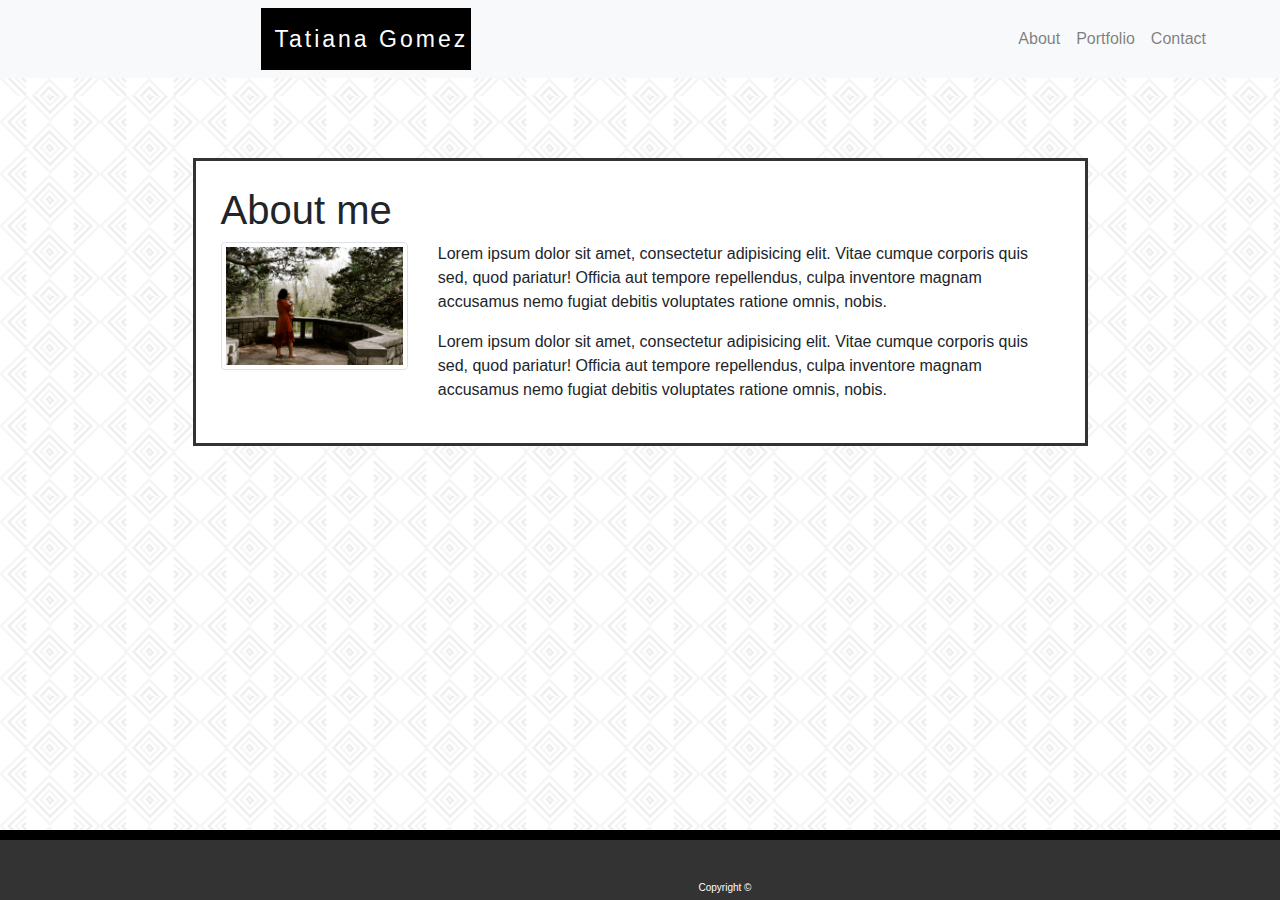
<file: index.html>
<!DOCTYPE html>
<html lang="en-us">

<head>
    <meta charset="UTF-8">
    <title>About | Tatiana Gomez</title>
    <link rel="stylesheet" href="https://stackpath.bootstrapcdn.com/bootstrap/4.3.1/css/bootstrap.min.css" integrity="sha384-ggOyR0iXCbMQv3Xipma34MD+dH/1fQ784/j6cY/iJTQUOhcWr7x9JvoRxT2MZw1T" crossorigin="anonymous">
    <link rel="stylesheet" type="text/css" href="assets/style.css">
</head>

<body>
    <nav class="navbar navbar-expand-lg navbar-light bg-light">
        <a class="navbar-brand" href="#">Tatiana Gomez</a>
        <button class="navbar-toggler" type="button" data-toggle="collapse" data-target="#navbarNav" aria-controls="navbarNav" aria-expanded="false" aria-label="Toggle navigation">
          <span class="navbar-toggler-icon"></span>
        </button>
        <div class="collapse navbar-collapse justify-content-end" id="navbarNav">
          <ul class="navbar-nav">
            <li class="nav-item">
              <a class="nav-link" href="index.html">About</a>
            </li>
            <li class="nav-item">
              <a class="nav-link" href="portfolio.html">Portfolio</a>
            </li>
            <li class="nav-item">
              <a class="nav-link" href="contact.html">Contact</a>
            </li>
            
          </ul>
        </div>
      </nav>
      
      <div class="container">
          <div class="row">
              <div class="col-md-12 col-sm-8">
                  <h1>About me</h1>
                  
              </div>
          </div>
       
          <div class="row">
              <div class="col-xs-4 col-sm-4 col-md-4 col-lg-3">
                <img class="img img-thumbnail" src="assets/tati.jpg" height="200" width="200">
              </div>
              <div class="col-xs-8 col-sm-8 col-md-8 col-lg-9">
                  <p>Lorem ipsum dolor sit amet, consectetur adipisicing elit. Vitae cumque corporis quis sed, quod pariatur! Officia aut tempore repellendus, culpa inventore magnam accusamus nemo fugiat debitis voluptates ratione omnis, nobis.</p>
                <p>Lorem ipsum dolor sit amet, consectetur adipisicing elit. Vitae cumque corporis quis sed, quod pariatur! Officia aut tempore repellendus, culpa inventore magnam accusamus nemo fugiat debitis voluptates ratione omnis, nobis.</p>
              </div>
            </div>
           
        
        
        
      
          
                <footer>Copyright &copy;</footer>
</body>
</html>
</file>
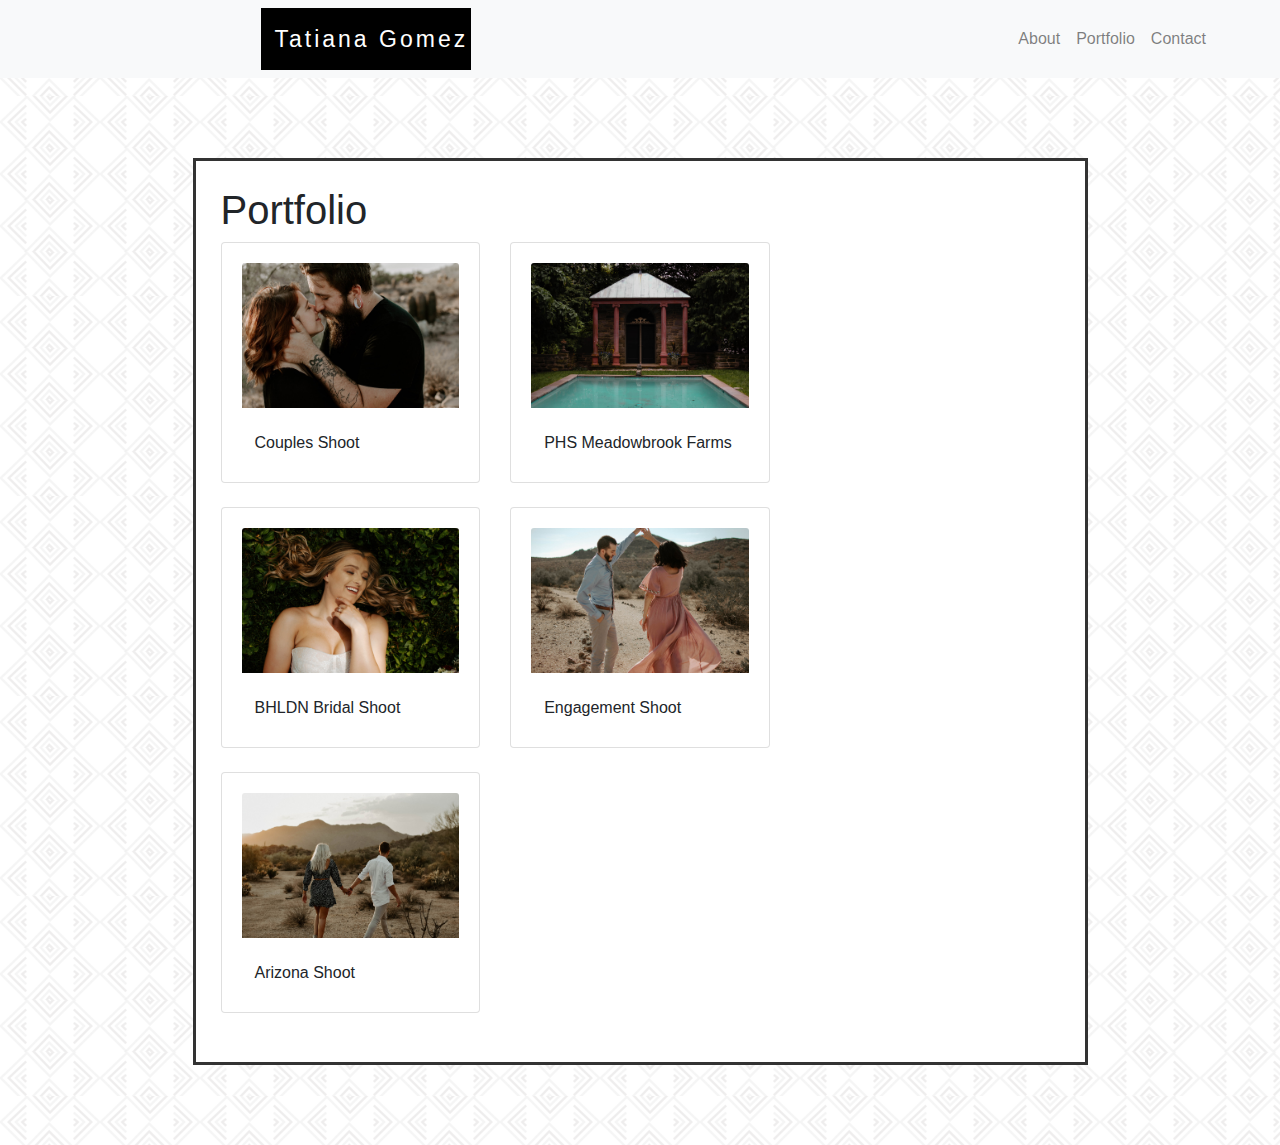
<file: portfolio.html>
<!DOCTYPE html>
<html lang="en-us">

<head>
    <meta charset="UTF-8">
    <title>About | Tatiana Gomez</title>
    <link rel="stylesheet" href="https://stackpath.bootstrapcdn.com/bootstrap/4.3.1/css/bootstrap.min.css" integrity="sha384-ggOyR0iXCbMQv3Xipma34MD+dH/1fQ784/j6cY/iJTQUOhcWr7x9JvoRxT2MZw1T" crossorigin="anonymous">
    <link rel="stylesheet" type="text/css" href="assets/style.css">
</head>

<body>
    <nav class="navbar navbar-expand-lg navbar-light bg-light">
        <a class="navbar-brand" href="#">Tatiana Gomez</a>
        <button class="navbar-toggler" type="button" data-toggle="collapse" data-target="#navbarNav" aria-controls="navbarNav" aria-expanded="false" aria-label="Toggle navigation">
          <span class="navbar-toggler-icon"></span>
        </button>
        <div class="collapse navbar-collapse justify-content-end" id="navbarNav">
          <ul class="navbar-nav">
            <li class="nav-item">
              <a class="nav-link" href="index.html">About</a>
            </li>
            <li class="nav-item">
              <a class="nav-link" href="portfolio.html">Portfolio</a>
            </li>
            <li class="nav-item">
              <a class="nav-link" href="contact.html">Contact</a>
            </li>
            
          </ul>
        </div>
      </nav>
      <div class="container">
            <div class="row">
                    <div class="col-md-12 col-sm-8">
                        <h1>Portfolio</h1>
                       
                    </div>
                </div>
           <div class="row">
                <div class="col-sm-4">
                  <div class="card">
                    <div class="card-body">
                        <img class="card-img-top" src="assets/bmbmhj.jpg" alt="Card image cap">  
                      <p class="card-text"></p>
                      <a href="#" class="btn">Couples Shoot</a>
                    </div>
                  </div>
                </div>
                <div class="col-sm-4">
                  <div class="card">
                    <div class="card-body">
                        <img class="card-img-top" src="assets/MP1.jpg" alt="Card image cap">
                      <p class="card-text"></p>
                      <a href="#" class="btn ">PHS Meadowbrook Farms</a>
                    </div>
                  </div>
                </div>
              </div>  
              <br>
              <div class="row">
                    <div class="col-sm-4">
                      <div class="card">
                        <div class="card-body">
                            <img class="card-img-top" src="assets/r116.jpg" alt="Card image cap">
                          <p class="card-text"></p>
                          <a href="#" class="btn">BHLDN Bridal Shoot</a>
                        </div>
                      </div>
                    </div>
                    <div class="col-sm-4">
                      <div class="card">
                        <div class="card-body">
                            <img class="card-img-top" src="assets/90hjn.jpg" alt="Card image cap">
                          <p class="card-text"></p>
                          <a href="#" class="btn">Engagement Shoot</a>
                        </div>
                      </div>
                    </div>
                  </div>  
                  <br>
                  <div class="row">
                        <div class="col-sm-4">
                          <div class="card">
                            <div class="card-body">
                                <img class="card-img-top" src="assets/90hj.jpg" alt="Card image cap">
                              <p class="card-text"></p>
                              <a href="#" class="btn">Arizona Shoot</a>
                            </div>
                          </div>
                        </div>
                        <div class="col-sm-4">
                          
                        </div>
                      </div>  
<br>
 
                      </div>
        
          </body>

          </html>
</file>
<file: assets/style.css>
body {
    padding: 0;
    margin: 0;
    background-image: url("../assets/greek-vase.png")
  
}

.navbar-brand{
margin-left:50px;
background-color: black;
padding: 13.5px;
width: 210px;
margin: 0 0 0 245px;

}
.navbar-light .navbar-brand {color: white;
    text-align: center;
    font-size: 23px;
    letter-spacing: 3px;}

.navbar-nav {
    margin-right:50px;
   
}

.container{
    clear: both;
    margin: 80px auto;
    padding: 25px;
    background-color: white;
    border-color: #333;
    border-style: solid;
    width: 895px;

}
.container-contact {
    clear: both;
    width: 895px;
    margin: 80px auto;
    padding: 25px;
    background-color: white;
    border-color: #333;
    border-style: solid;
    color:rgb(51, 51, 51);
    box-shadow: 0 8px 16px 0 gray;
    width: 60%;
    border-radius:5px;
}
.btn-primary:hover {
    color: white;
  }
footer {
    position: fixed;
    left: 0;
    bottom: 0;
    width: 1450px;
    padding: 40px 0 5px 0;
    margin: 0;
    border-top: solid;
    border-color:Black;
    border-width: 10px;
    background-color:#333;
    color: #ffffff;
    font-size: 10px;
    text-align: center;
}
</file>
